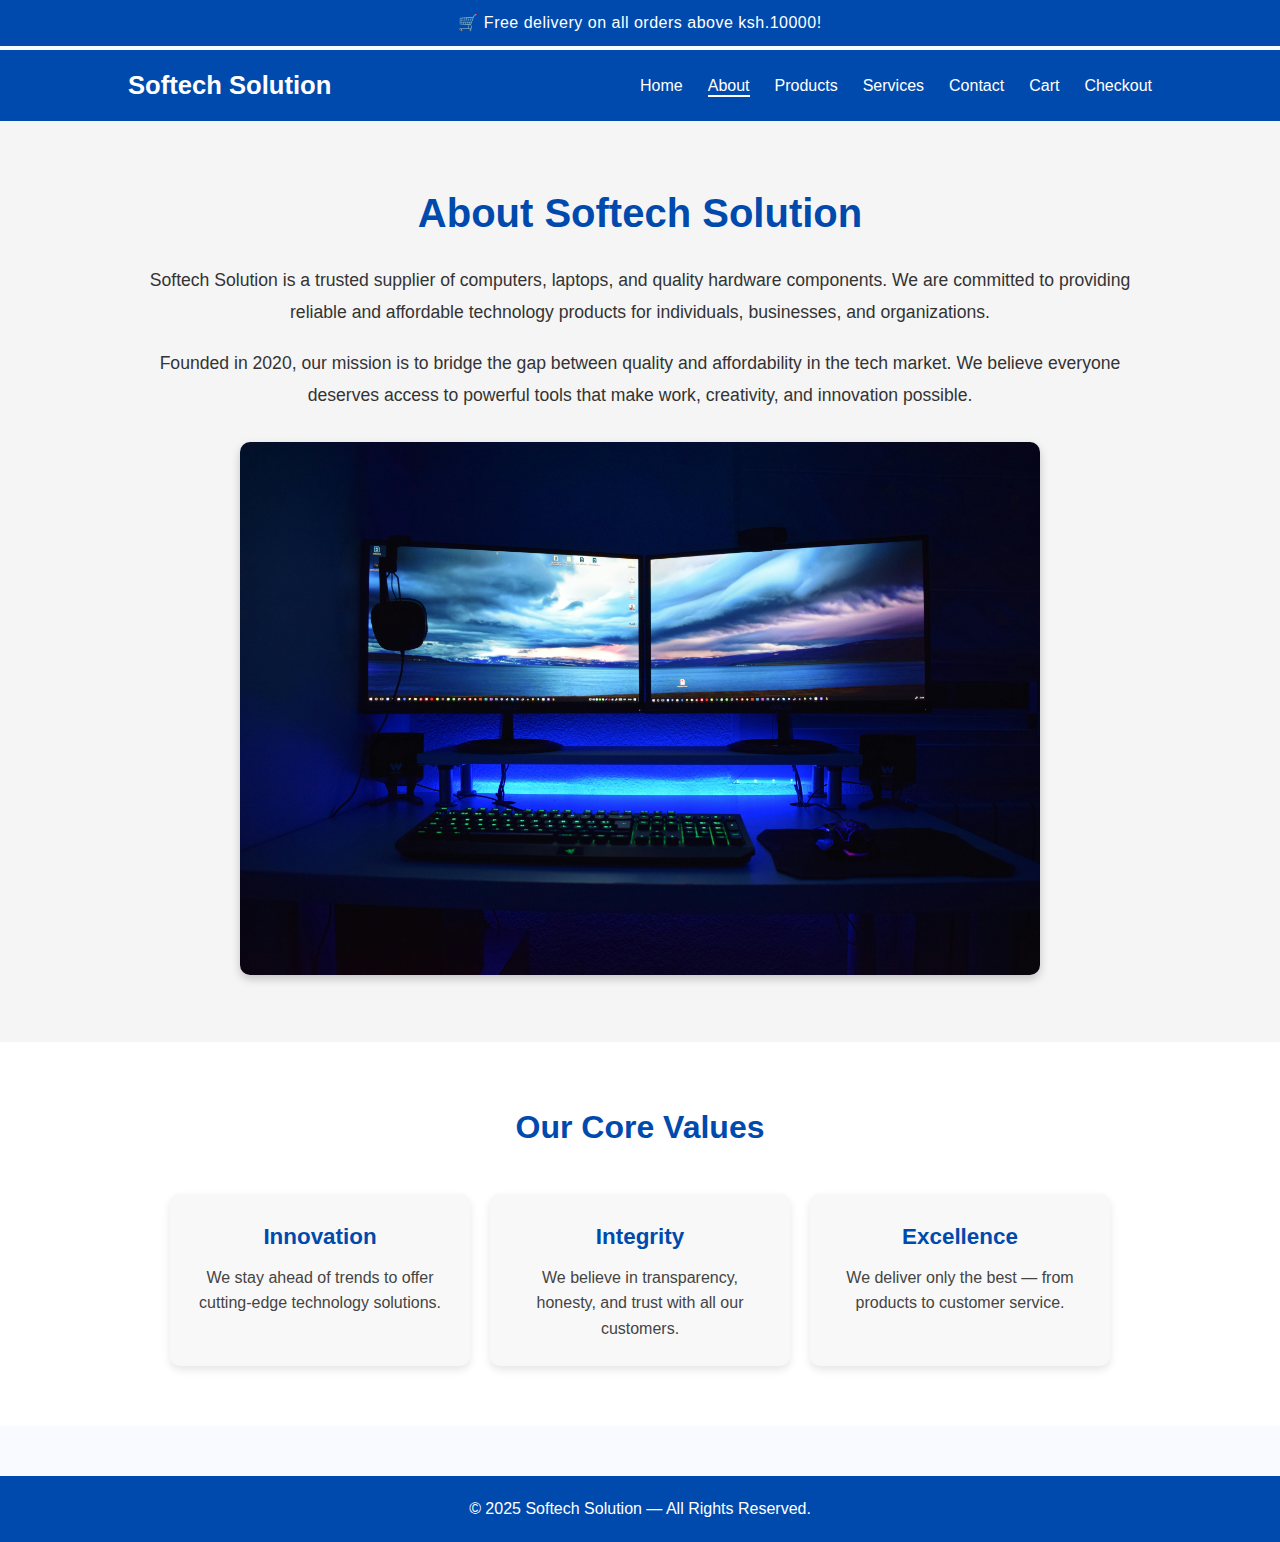
<file: about.html>
<!DOCTYPE html>
<html lang="en">
<head>
  <meta charset="UTF-8" />
  <meta name="viewport" content="width=device-width, initial-scale=1.0" />
  <title>About Us | Softech Solution</title>
  <link rel="stylesheet" href="styles.css" />
</head>
<body>
<!-- ===== Notification Banner ===== -->
<div class="top-banner" id="topBanner">
  🛒 Free delivery on all orders above ksh.10000!
</div>
  <!-- ===== Header ===== -->
  <header>
    <div class="logo">Softech Solution</div>
  
    <nav>
      <ul>
        <li><a href="index.html">Home</a></li>
        <li><a href="about.html" class="active">About</a></li>
        <li><a href="product.html">Products</a></li>
        <li><a href="#">Services</a></li>
        <li><a href="contact.html">Contact</a></li>
         <li><a href="cart.html">Cart</a></li>
         <li><a href="checkout.html">Checkout</a></li>
      </ul>
    </nav>
  </header>

  <!-- ===== About Section ===== -->
  <section class="about">
    <div class="about-container">
      <h1>About Softech Solution</h1>
      <p>
        Softech Solution is a trusted supplier of computers, laptops, and quality hardware components. 
        We are committed to providing reliable and affordable technology products for individuals, 
        businesses, and organizations.
      </p>

      <p>
        Founded in 2020, our mission is to bridge the gap between quality and affordability 
        in the tech market. We believe everyone deserves access to powerful tools that make 
        work, creativity, and innovation possible.
      </p>

      <div class="about-img">
        <img src="images/office2.jpg" alt="Office technology" />
      </div>
    </div>
  </section>

  <!-- ===== Our Values ===== -->
  <section class="values">
    <h2>Our Core Values</h2>
    <div class="value-cards">
      <div class="value">
        <h3> Innovation</h3>
        <p>We stay ahead of trends to offer cutting-edge technology solutions.</p>
      </div>
      <div class="value">
        <h3>Integrity</h3>
        <p>We believe in transparency, honesty, and trust with all our customers.</p>
      </div>
      <div class="value">
        <h3> Excellence</h3>
        <p>We deliver only the best — from products to customer service.</p>
      </div>
    </div>
  </section>

  <!-- ===== Footer ===== -->
  <footer>
    <p>&copy; 2025 Softech Solution — All Rights Reserved.</p>
  </footer>

  <script src="app.js"></script>
</body>
</html>
</file>
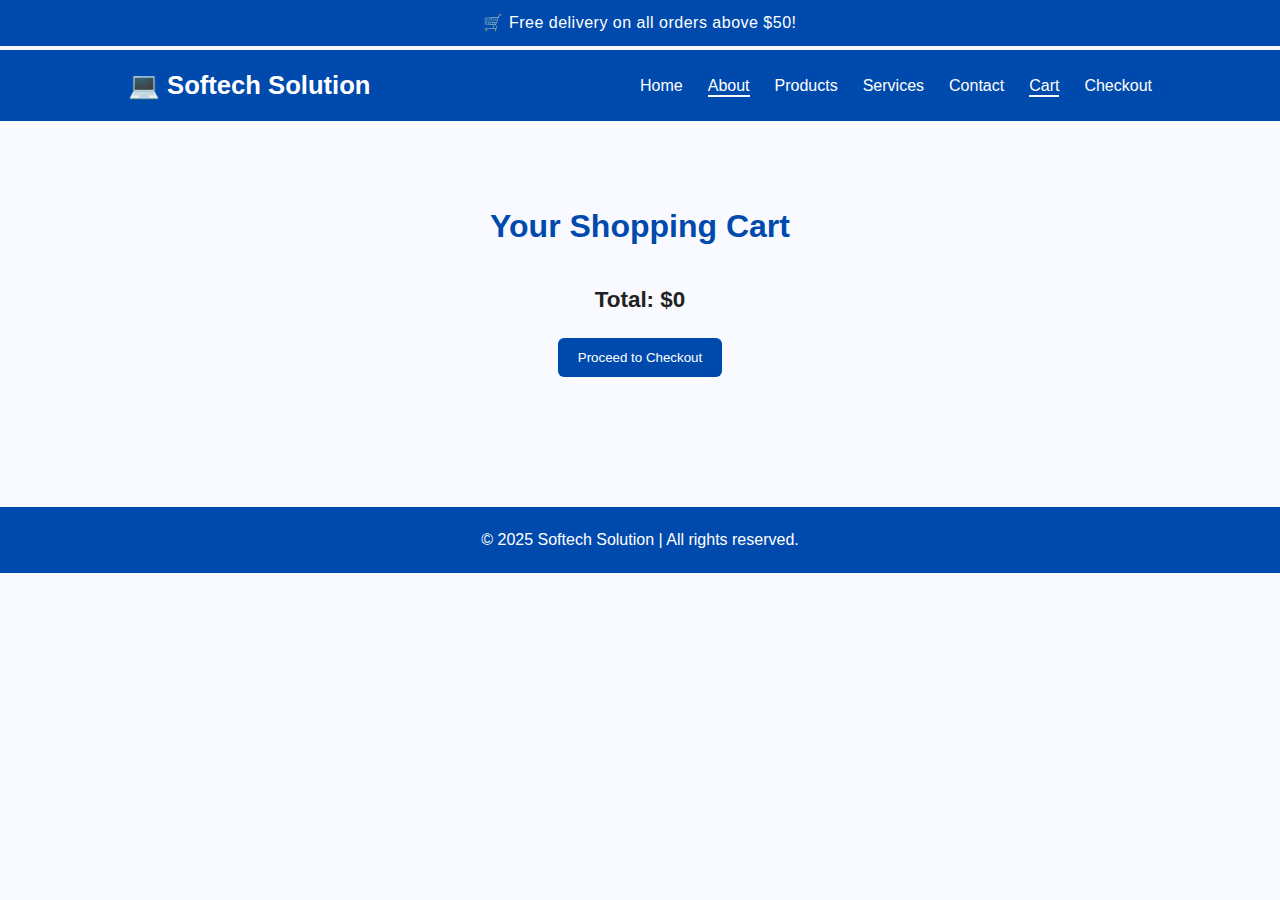
<file: cart1.html>
<!DOCTYPE html>
<html lang="en">
<head>
  <meta charset="UTF-8" />
  <meta name="viewport" content="width=device-width, initial-scale=1.0" />
  <title>Your Cart | Softech Solution</title>
  <link rel="stylesheet" href="styles.css" />
  <script src="app.js" defer></script>
</head>
<body>
  <!-- ===== Notification Banner ===== -->
  <div class="top-banner" id="topBanner">
    🛒 Free delivery on all orders above $50!
  </div>

  <!-- ===== Header ===== -->
  <header>
    <div class="logo">💻 Softech Solution</div>
  
    <nav>
      <ul>
        <li><a href="index.html">Home</a></li>
         <li><a href="about.html" class="active">About</a></li>
        <li><a href="product.html">Products</a></li>
          <li><a href="service.html">Services</a></li>
        <li><a href="contact.html">Contact</a></li>
        <li><a href="cart.html" class="active">Cart</a></li>
        <li><a href="checkout.html">Checkout</a></li>
        
       
        
      

      </ul>
    </nav>
  </header>

  <!-- ===== Cart Section ===== -->
  <section class="cart-page">
    <h1>Your Shopping Cart</h1>
    <div class="cart-total">
  <h3>Total: $<span id="totalPrice">0</span></h3>
  <a href="checkout.html" class="checkout-link">
    <button id="checkoutBtn">Proceed to Checkout</button>
  </a>
</div>

  </section>

  <!-- ===== Footer ===== -->
  <footer>
    <p>&copy; 2025 Softech Solution | All rights reserved.</p>
  </footer>
</body>
</html>
</file>
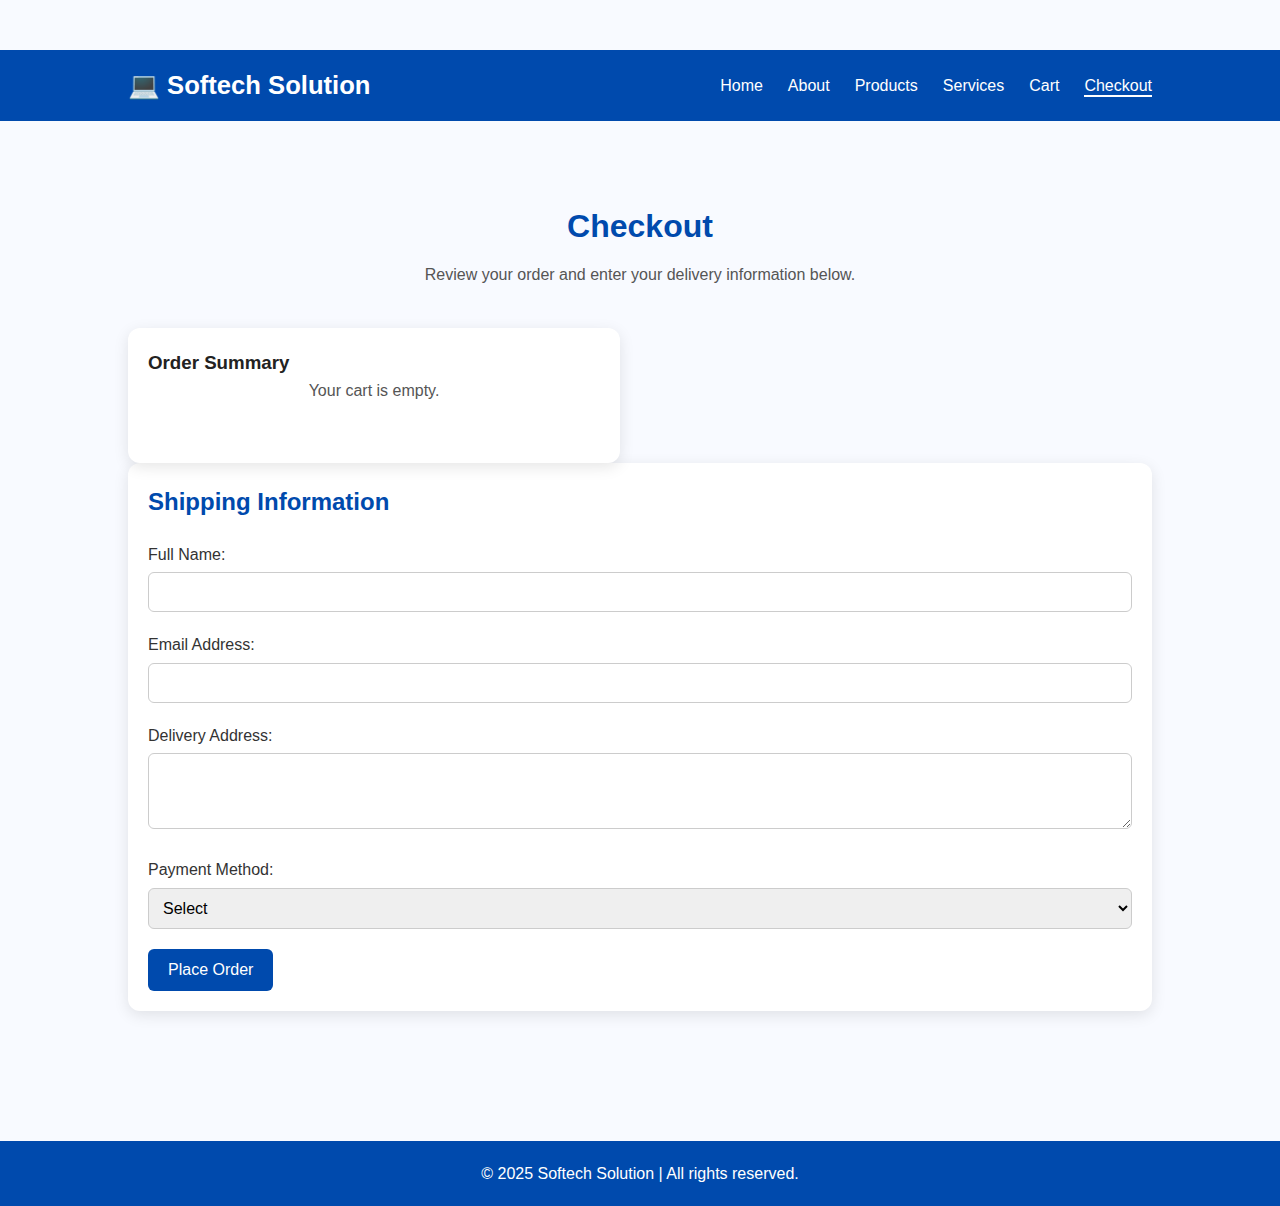
<file: checkout.html>
<!DOCTYPE html>
<html lang="en">
<head>
  <meta charset="UTF-8" />
  <meta name="viewport" content="width=device-width, initial-scale=1.0" />
  <title>Checkout | Softech Solution</title>
  <link rel="stylesheet" href="styles.css" />
  <script src="app.js" defer></script>
</head>
<body>
  <!-- ===== Notification Banner ===== -->
  <div class="top-banner" id="topBanner">
    🛒 Free delivery on all orders above $50!
  </div>

  <!-- ===== Header ===== -->
  <header>
    <div class="logo">💻 Softech Solution</div>
     
    <nav>
      <ul>
        <li><a href="index.html">Home</a></li>
        <li><a href="about.html">About</a></li>
        <li><a href="product.html">Products</a></li>
        <li><a href="service.html">Services</a></li>
        <li><a href="cart.html">Cart</a></li>
        <li><a href="checkout.html" class="active">Checkout</a></li>
      </ul>
    </nav>
  </header>

  <!-- ===== Checkout Section ===== -->
  <section class="checkout-page">
    <h1>Checkout</h1>
    <p>Review your order and enter your delivery information below.</p>

    <div class="checkout-container">
      <!-- Cart Summary -->
      <div class="checkout-summary">
  <h3>Order Summary</h3>
  <div id="order-items"></div>
  <p id="order-total"></p>
</div>
      </div>

      <!-- Customer Info Form -->
      <form id="checkoutForm">
        <h2>Shipping Information</h2>
        <label for="name">Full Name:</label>
        <input type="text" id="name" required />

        <label for="email">Email Address:</label>
        <input type="email" id="email" required />

        <label for="address">Delivery Address:</label>
        <textarea id="address" rows="3" required></textarea>

        <label for="payment">Payment Method:</label>
        <select id="payment" required>
          <option value="">Select</option>
          <option value="credit">Credit Card</option>
          <option value="mpesa">M-Pesa</option>
          <option value="paypal">PayPal</option>
        </select>

        <button type="submit">Place Order</button>
      </form>
    </div>
  </section>

  <!-- ===== Footer ===== -->
  <footer>
    <p>&copy; 2025 Softech Solution | All rights reserved.</p>
  </footer>
  <script>
   // Load cart items from localStorage
const cart = JSON.parse(localStorage.getItem("cart")) || [];
const orderItems = document.getElementById("order-items");
const orderTotal = document.getElementById("order-total");
let total = 0;

if (cart.length === 0) {
  orderItems.innerHTML = "<p>Your cart is empty.</p>";
  orderTotal.textContent = "";
} else {
  orderItems.innerHTML = ""; // Clear previous content
  cart.forEach(item => {
    total += Number(item.price); // Ensure price is a number
    orderItems.innerHTML += `<p>${item.name} - $${item.price}</p>`;
  });
  orderTotal.textContent = `Total: $${total}`;
}

  </script>
</body>
</html>
</file>
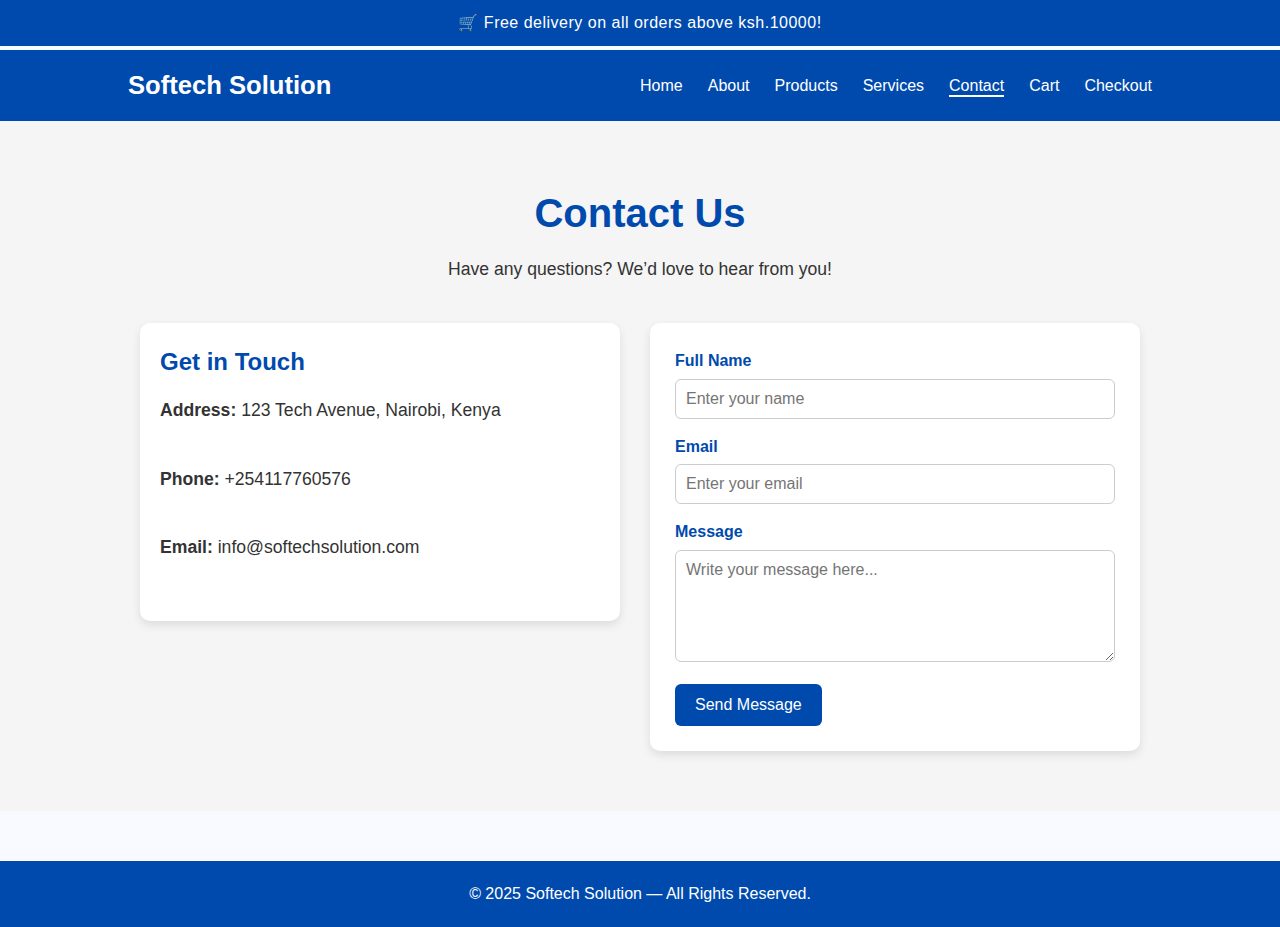
<file: contact.html>
<!DOCTYPE html>
<html lang="en">
<head>
  <meta charset="UTF-8" />
  <meta name="viewport" content="width=device-width, initial-scale=1.0" />
  <title>Contact Us | Softech Solution</title>
  <link rel="stylesheet" href="styles.css" />
</head>
<body>
<!-- ===== Notification Banner ===== -->
<div class="top-banner" id="topBanner">
  🛒 Free delivery on all orders above ksh.10000!
</div>
  <!-- ===== Header ===== -->
  <header>
    <div class="logo">Softech Solution</div>
  
    <nav>
      <ul>
        <li><a href="index.html">Home</a></li>
        <li><a href="about.html">About</a></li>
        <li><a href="product.html">Products</a></li>
        <li><a href="service.html">Services</a></li>
        <li><a href="contact.html" class="active">Contact</a></li>
         <li><a href="cart.html">Cart</a></li>
         <li><a href="checkout.html">Checkout</a></li>
      </ul>
    </nav>
  </header>

  <!-- ===== Contact Section ===== -->
  <section class="contact">
    <div class="contact-container">
      <h1>Contact Us</h1>
      <p>Have any questions? We’d love to hear from you!</p>

      <div class="contact-content">
        <!-- Contact Info -->
        <div class="contact-info">
          <h2>Get in Touch</h2>
          <p><strong>Address:</strong> 123 Tech Avenue, Nairobi, Kenya</p>
          <p><strong>Phone:</strong> +254117760576</p>
          <p><strong>Email:</strong> info@softechsolution.com</p>
        </div>

        <!-- Contact Form -->
        <form id="contactForm">
          <label for="name">Full Name</label>
          <input type="text" id="name" name="name" placeholder="Enter your name">

          <label for="email">Email</label>
          <input type="email" id="email" name="email" placeholder="Enter your email">

          <label for="message">Message</label>
          <textarea id="message" name="message" placeholder="Write your message here..." rows="5"></textarea>

          <button type="submit">Send Message</button>
        </form>
      </div>
    </div>
  </section>

  <!-- ===== Footer ===== -->
  <footer>
    <p>&copy; 2025 Softech Solution — All Rights Reserved.</p>
  </footer>

  <script src="app.js"></script>
</body>
</html>
</file>
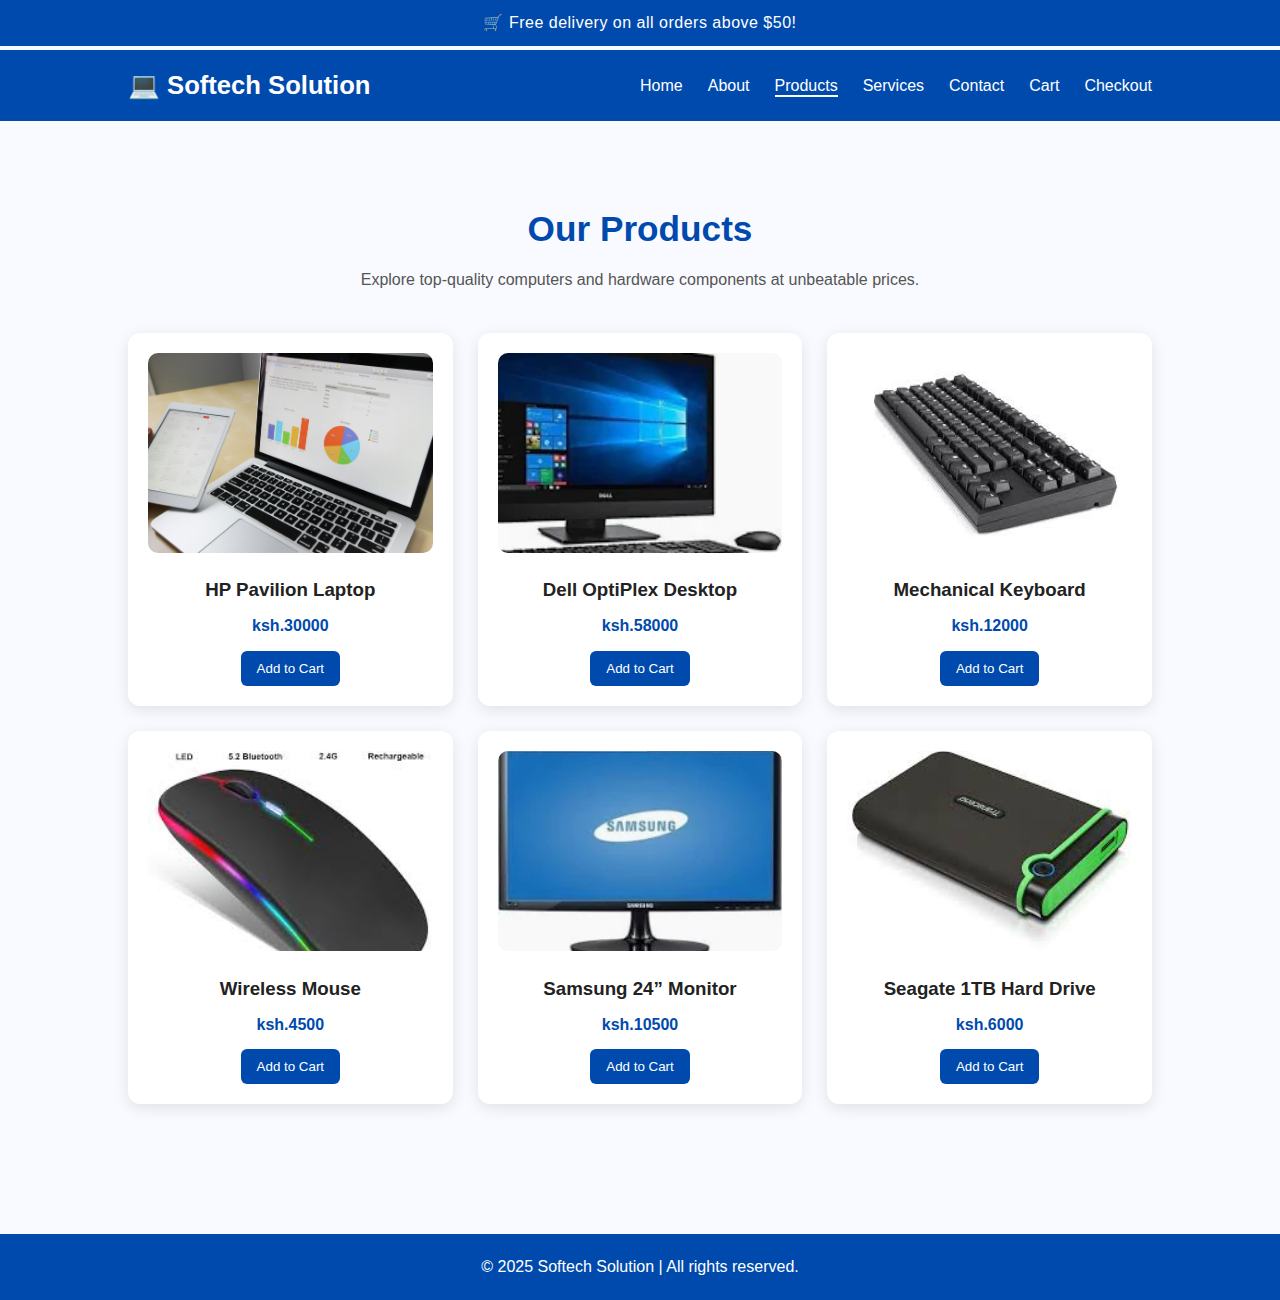
<file: product.html>
<!DOCTYPE html>
<html lang="en">
<head>
  <meta charset="UTF-8" />
  <meta name="viewport" content="width=device-width, initial-scale=1.0" />
  <title>Softech Solution | Products</title>
  <link rel="stylesheet" href="styles.css" />
  <script src="app.js" defer></script>
</head>
<body>
  <!-- ===== Notification Banner ===== -->
  <div class="top-banner" id="topBanner">
    🛒 Free delivery on all orders above $50!
  </div>

  <!-- ===== Header ===== -->
  <header>
    <div class="logo">💻 Softech Solution</div>
   
    <nav>
      <ul>
        <li><a href="index.html">Home</a></li>
        <li><a href="about.html">About</a></li>
        <li><a href="product.html" class="active">Products</a></li>
        <li><a href="service.html">Services</a></li>
        <li><a href="#">Contact</a></li>
        <li><a href="cart.html">Cart</a></li>
        <li><a href="checkout.html">Checkout</a></li>
      </ul>
    </nav>
  </header>

  <!-- ===== Main Products Section ===== -->
  <section class="products">
    <h1>Our Products</h1>
    <p>Explore top-quality computers and hardware components at unbeatable prices.</p>

    <div class="product-grid">
      <div class="product-card">
        <img src="images/laptop1.jpg" alt="Laptop" />
        <h3>HP Pavilion Laptop</h3>
        <p>ksh.30000</p>
        <button onclick="addToCart('HP EliteBook', 899)">Add to Cart</button>
      </div>

      <div class="product-card">
        <img src="images/dell.webp" alt="Desktop" />
        <h3>Dell OptiPlex Desktop</h3>
        <p>ksh.58000</p>
        <button onclick="addToCart('HP EliteBook', 899)">Add to Cart</button>
      </div>

      <div class="product-card">
        <img src="images/keyboard1.jpeg" alt="Keyboard" />
        <h3>Mechanical Keyboard</h3>
        <p>ksh.12000</p>
        <button onclick="addToCart('HP EliteBook', 899)">Add to Cart</button>
      </div>

      <div class="product-card">
        <img src="images/wireless mouse.jpeg" alt="Mouse" />
        <h3>Wireless Mouse</h3>
        <p>ksh.4500</p>
        <button onclick="addToCart('HP EliteBook', 899)">Add to Cart</button>
      </div>

      <div class="product-card">
        <img src="images/samsang.webp" alt="Monitor" />
        <h3>Samsung 24” Monitor</h3>
        <p>ksh.10500</p>
       <button onclick="addToCart('HP EliteBook', 899)">Add to Cart</button>
      </div>

      <div class="product-card">
        <img src="images/hard drive.jpeg" alt="Hard Drive" />
        <h3>Seagate 1TB Hard Drive</h3>
        <p>ksh.6000</p>
        <button onclick="addToCart('HP EliteBook', 899)">Add to Cart</button>
      </div>
    </div>
  </section>

  <!-- ===== Footer ===== -->
  <footer>
    <p>&copy; 2025 Softech Solution | All rights reserved.</p>
  </footer>
</body>
</html>
</file>
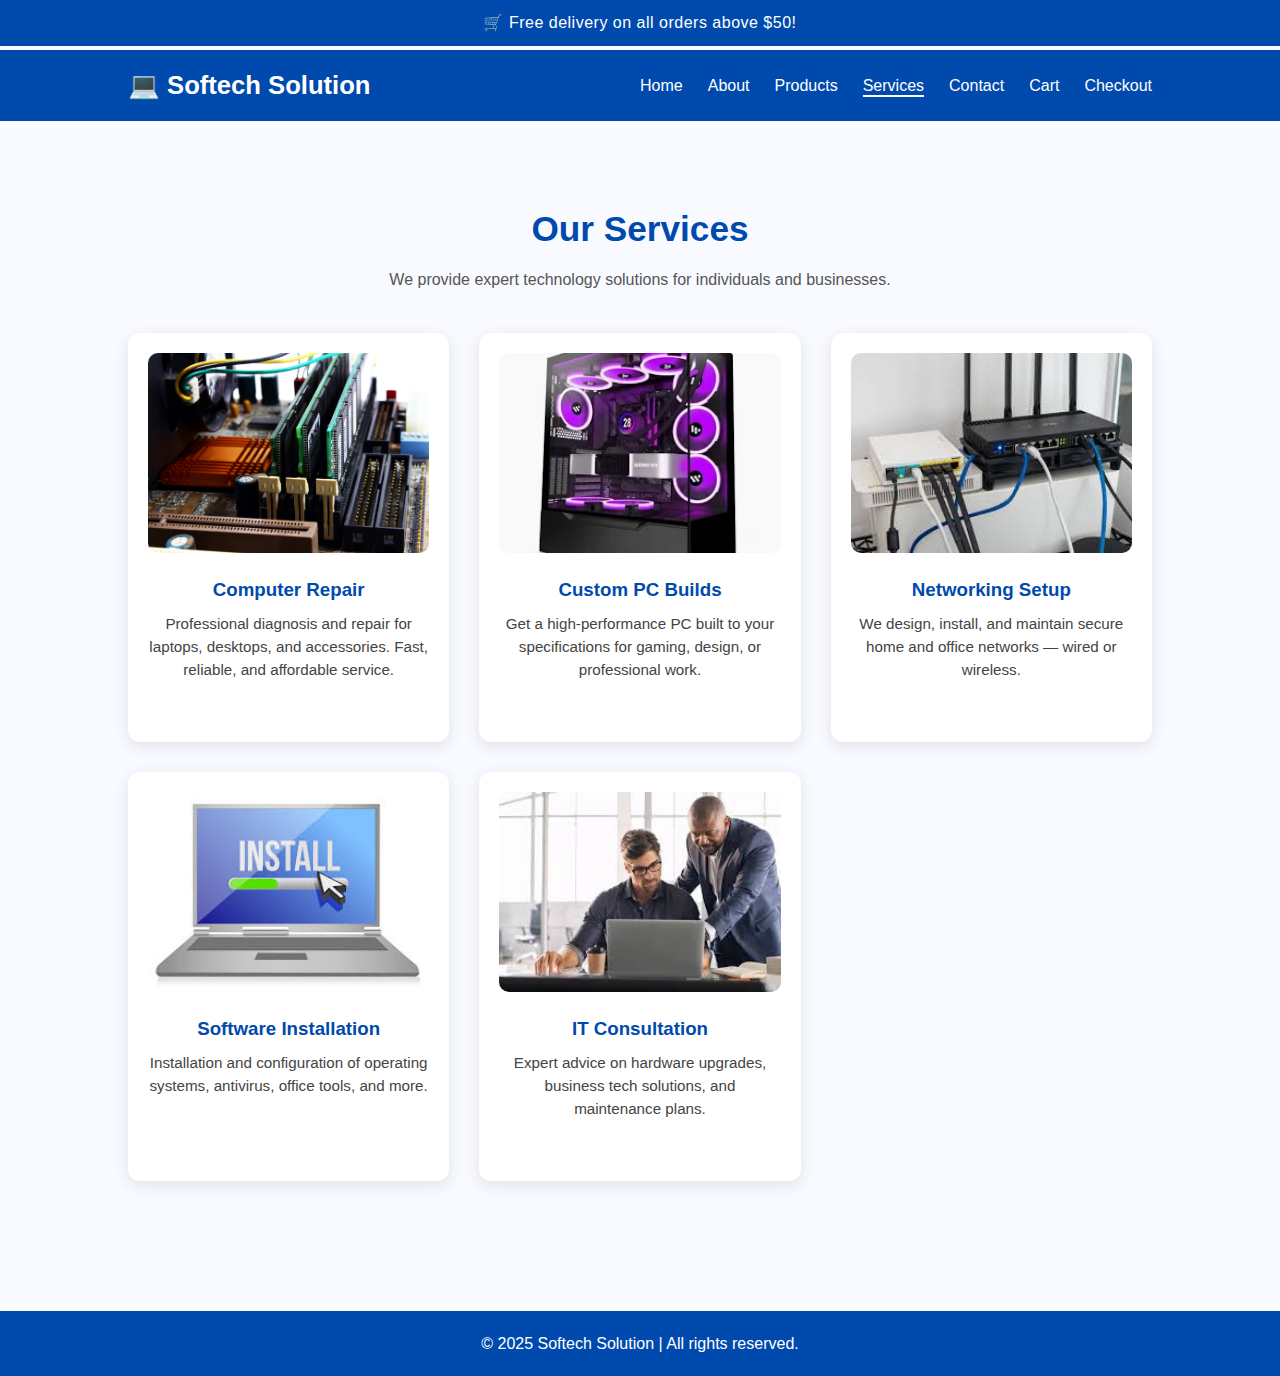
<file: service.html>
<!DOCTYPE html>
<html lang="en">
<head>
  <meta charset="UTF-8" />
  <meta name="viewport" content="width=device-width, initial-scale=1.0" />
  <title>Softech Solution | Services</title>
  <link rel="stylesheet" href="styles.css" />
  <script src="app.js" defer></script>
</head>
<body>
  <!-- ===== Notification Banner ===== -->
  <div class="top-banner" id="topBanner">
    🛒 Free delivery on all orders above $50!
  </div>

  <!-- ===== Header ===== -->
  <header>
    <div class="logo">💻 Softech Solution</div>
  
    <nav>
      <ul>
        <li><a href="index.html">Home</a></li>
        <li><a href="about.html">About</a></li>
        <li><a href="product.html">Products</a></li>
        <li><a href="service.html" class="active">Services</a></li>
        <li><a href="contact.html">Contact</a></li>
         <li><a href="cart.html">Cart</a></li>
         <li><a href="checkout.html">Checkout</a></li>
      </ul>
    </nav>
  </header>

  <!-- ===== Services Section ===== -->
  <section class="services">
    <h1>Our Services</h1>
    <p>We provide expert technology solutions for individuals and businesses.</p>

    <div class="service-grid">
      <div class="service-card">
        <img src="images/rep.jpg" alt="Computer Repair" />
        <h3>Computer Repair</h3>
        <p>Professional diagnosis and repair for laptops, desktops, and accessories. Fast, reliable, and affordable service.</p>
      </div>

      <div class="service-card">
        <img src="images/pc build.webp" alt="Custom PC Builds" />
        <h3>Custom PC Builds</h3>
        <p>Get a high-performance PC built to your specifications for gaming, design, or professional work.</p>
      </div>

      <div class="service-card">
        <img src="images/network.jpeg" alt="Networking Solutions" />
        <h3>Networking Setup</h3>
        <p>We design, install, and maintain secure home and office networks — wired or wireless.</p>
      </div>

      <div class="service-card">
        <img src="images/install.jpeg" alt="Software Installation" />
        <h3>Software Installation</h3>
        <p>Installation and configuration of operating systems, antivirus, office tools, and more.</p>
      </div>

      <div class="service-card">
        <img src="images/consultation.jpeg" alt="Tech Consultation" />
        <h3>IT Consultation</h3>
        <p>Expert advice on hardware upgrades, business tech solutions, and maintenance plans.</p>
      </div>
    </div>
  </section>

  <!-- ===== Footer ===== -->
  <footer>
    <p>&copy; 2025 Softech Solution | All rights reserved.</p>
  </footer>
</body>
</html>
</file>
<file: styles.css>
/* ===== Global Styles ===== */
* {
  margin: 0;
  padding: 0;
  box-sizing: border-box;
  font-family: "Poppins", sans-serif;
}

body {
  background-color: #f8faff;
  color: #222;
  line-height: 1.6;
}

/* ===== Header ===== */
header {
  background-color: #004aad;
  color: white;
  display: flex;
  justify-content: space-between;
  align-items: center;
  padding: 15px 10%;
  position: sticky;
  top: 0;
  z-index: 1000;
}

.logo {
  font-size: 1.6rem;
  font-weight: 600;
}

nav ul {
  list-style: none;
  display: flex;
  gap: 25px;
}

nav a {
  color: white;
  text-decoration: none;
  font-weight: 500;
  position: relative;
  transition: color 0.3s ease;
}

nav a::after {
  content: "";
  position: absolute;
  bottom: -3px;
  left: 0;
  width: 0%;
  height: 2px;
  background-color: white;
  transition: width 0.3s ease;
}

nav a:hover::after,
nav a.active::after {
  width: 100%;
}

/* ===== Hero Section ===== */
.hero {
  background: url('images/laptop2.jpg') center/cover no-repeat;
  height: 85vh;
  display: flex;
  align-items: center;
  justify-content: center;
  text-align: center;
  color: white;
  background-attachment: fixed;
  position: relative;
}

.hero::before {
  content: "";
  position: absolute;
  top: 0;
  left: 0;
  width: 100%;
  height: 100%;
  background: rgba(0, 0, 0, 0.5);
}

.hero-content {
  position: relative;
  z-index: 1;
  max-width: 600px;
}

.hero h1 {
  font-size: 2.5rem;
  margin-bottom: 15px;
}

.hero p {
  font-size: 1.1rem;
  margin-bottom: 20px;
}

.btn {
  display: inline-block;
  background-color: #0078ff;
  color: white;
  padding: 10px 25px;
  border-radius: 30px;
  text-decoration: none;
  font-weight: 500;
  transition: 0.3s ease;
}

.btn:hover {
  background-color: #005ecc;
  transform: scale(1.05);
}

/* ===== PRODUCTS PAGE ===== */
.products {
  padding: 80px 10%;
  text-align: center;
}

.products h1 {
  font-size: 2.2rem;
  color: #004aad;
  margin-bottom: 10px;
}

.products p {
  color: #555;
  margin-bottom: 40px;
}

.product-grid {
  display: grid;
  grid-template-columns: repeat(auto-fit, minmax(250px, 1fr));
  gap: 30px;
}

.product-card {
  background: #fff;
  border-radius: 12px;
  padding: 20px;
  box-shadow: 0 4px 15px rgba(0, 0, 0, 0.1);
  transition: transform 0.3s ease;
}

.product-card:hover {
  transform: translateY(-8px);
}

.product-card img {
  width: 100%;
  height: 200px;
  object-fit: cover;
  border-radius: 10px;
  margin-bottom: 15px;
}

.product-card h3 {
  color: #222;
  margin-bottom: 8px;
}

.product-card p {
  color: #004aad;
  font-weight: bold;
  margin-bottom: 12px;
}

.product-card button {
  background: #004aad;
  color: white;
  border: none;
  padding: 10px 16px;
  border-radius: 6px;
  cursor: pointer;
  transition: background 0.3s ease;
}

.product-card button:hover {
  background: #00347a;
}



/* ===== ABOUT PAGE STYLES ===== */
.about {
  background-color: #f5f5f5;
  padding: 60px 20px;
}

.about-container {
  max-width: 1000px;
  margin: 0 auto;
  text-align: center;
}

.about-container h1 {
  font-size: 2.5rem;
  color: #004aad;
  margin-bottom: 20px;
}

.about-container p {
  color: #333;
  font-size: 1.1rem;
  line-height: 1.8;
  margin-bottom: 20px;
}

.about-img {
  margin-top: 30px;
}

.about-img img {
  width: 100%;
  max-width: 800px;
  border-radius: 10px;
  box-shadow: 0 4px 10px rgba(0,0,0,0.2);
}

/* ===== VALUES SECTION ===== */
.values {
  padding: 60px 20px;
  background: #ffffff;
  text-align: center;
}

.values h2 {
  font-size: 2rem;
  color: #004aad;
  margin-bottom: 40px;
}

.value-cards {
  display: flex;
  justify-content: center;
  flex-wrap: wrap;
  gap: 20px;
}

.value {
  background: #f8f8f8;
  border-radius: 10px;
  padding: 25px;
  width: 300px;
  box-shadow: 0 4px 8px rgba(0,0,0,0.1);
  transition: transform 0.3s, box-shadow 0.3s;
}

.value:hover {
  transform: translateY(-5px);
  box-shadow: 0 6px 12px rgba(0,0,0,0.15);
}

.value h3 {
  font-size: 1.4rem;
  color: #004aad;
  margin-bottom: 10px;
}

.value p {
  font-size: 1rem;
  color: #444;
  line-height: 1.6;
}
/* ===== CONTACT PAGE STYLES ===== */
.contact {
  background: #f5f5f5;
  padding: 60px 20px;
}

.contact-container {
  max-width: 1000px;
  margin: 0 auto;
  text-align: center;
}

.contact-container h1 {
  font-size: 2.5rem;
  color: #004aad;
  margin-bottom: 10px;
}

.contact-container p {
  font-size: 1.1rem;
  color: #333;
  margin-bottom: 40px;
}

.contact-content {
  display: flex;
  flex-wrap: wrap;
  gap: 30px;
  justify-content: center;
  align-items: flex-start;
}

/* Contact Info */
.contact-info {
  flex: 1;
  min-width: 250px;
  background: white;
  padding: 20px;
  border-radius: 10px;
  box-shadow: 0 4px 10px rgba(0,0,0,0.1);
  text-align: left;
}

.contact-info h2 {
  color: #004aad;
  margin-bottom: 15px;
}

/* Contact Form */
form {
  flex: 1;
  min-width: 300px;
  background: white;
  padding: 25px;
  border-radius: 10px;
  box-shadow: 0 4px 10px rgba(0,0,0,0.1);
  text-align: left;
}

form label {
  display: block;
  font-weight: 600;
  margin-bottom: 5px;
  color: #004aad;
}

form input,
form textarea {
  width: 100%;
  padding: 10px;
  margin-bottom: 15px;
  border: 1px solid #ccc;
  border-radius: 6px;
  font-size: 1rem;
}

form button {
  background: #004aad;
  color: white;
  padding: 12px 20px;
  border: none;
  border-radius: 6px;
  cursor: pointer;
  font-size: 1rem;
  transition: background 0.3s;
}

form button:hover {
  background: #0066ff;
}
/* ===== PRODUCTS PAGE STYLES ===== */
.products-page {
  padding: 60px 20px;
  background: #f5f5f5;
  text-align: center;
}

.products-container {
  max-width: 1100px;
  margin: 0 auto;
}

.products-container h1 {
  font-size: 2.5rem;
  color: #004aad;
  margin-bottom: 10px;
}

.products-container p {
  font-size: 1.1rem;
  color: #333;
  margin-bottom: 40px;
}

/* Product Grid */
.product-grid {
  display: grid;
  grid-template-columns: repeat(auto-fit, minmax(250px, 1fr));
  gap: 25px;
}

.product {
  background: #fff;
  border-radius: 10px;
  padding: 20px;
  box-shadow: 0 4px 10px rgba(0,0,0,0.1);
  transition: transform 0.3s, box-shadow 0.3s;
}

.product:hover {
  transform: translateY(-5px);
  box-shadow: 0 8px 15px rgba(0,0,0,0.15);
}

.product img {
  width: 100%;
  border-radius: 8px;
  margin-bottom: 15px;
}

.product h3 {
  color: #004aad;
  font-size: 1.2rem;
  margin-bottom: 10px;
}

.product p {
  color: #333;
  font-size: 1rem;
  margin-bottom: 15px;
}

.product button {
  background: #004aad;
  color: white;
  padding: 10px 15px;
  border: none;
  border-radius: 6px;
  cursor: pointer;
  transition: background 0.3s;
}

.product button:hover {
  background: #0066ff;
}
/* ===== TOP NOTIFICATION BANNER ===== */
.top-banner {
  background: #004aad;
  color: #fff;
  text-align: center;
  padding: 10px;
  font-weight: 500;
  letter-spacing: 0.5px;
  position: fixed;
  top: 0;
  left: 0;
  width: 100%;
  z-index: 1000;
  opacity: 0;
  transform: translateY(-100%);
  transition: opacity 0.6s ease, transform 0.6s ease;
}

.top-banner.show {
  opacity: 1;
  transform: translateY(0);
}

/* Adjust header spacing because of the fixed banner */
header {
  margin-top: 50px;
}
/* ===== CART PAGE ===== */
.cart-page {
  padding: 80px 10%;
  text-align: center;
}

.cart-page h1 {
  color: #004aad;
  margin-bottom: 30px;
}

#cartItems {
  display: flex;
  flex-direction: column;
  gap: 20px;
  margin-bottom: 40px;
}

.cart-item {
  display: flex;
  align-items: center;
  justify-content: space-between;
  background: #fff;
  padding: 15px 20px;
  border-radius: 10px;
  box-shadow: 0 4px 12px rgba(0,0,0,0.1);
}

.cart-item img {
  width: 80px;
  height: 80px;
  border-radius: 8px;
  object-fit: cover;
}

.cart-item h3 {
  flex: 1;
  text-align: left;
  margin-left: 20px;
}

.cart-item p {
  color: #004aad;
  font-weight: bold;
}

.cart-item button {
  background: #ff3b3b;
  color: white;
  border: none;
  padding: 8px 12px;
  border-radius: 6px;
  cursor: pointer;
  transition: background 0.3s;
}

.cart-item button:hover {
  background: #d92c2c;
}

.cart-total {
  font-size: 1.2rem;
  color: #222;
}

#checkoutBtn {
  margin-top: 20px;
  background: #004aad;
  color: white;
  border: none;
  padding: 12px 20px;
  border-radius: 6px;
  cursor: pointer;
  transition: background 0.3s;
}

#checkoutBtn:hover {
  background: #00347a;
}
/* ===== CHECKOUT PAGE ===== */
.checkout-page {
  padding: 80px 10%;
}

.checkout-page h1 {
  text-align: center;
  color: #004aad;
  margin-bottom: 10px;
}

.checkout-page p {
  text-align: center;
  color: #555;
  margin-bottom: 40px;
}

.checkout-container {
  display: grid;
  grid-template-columns: 1fr 1fr;
  gap: 40px;
}

.checkout-summary {
  background: #fff;
  border-radius: 12px;
  padding: 20px;
  box-shadow: 0 4px 15px rgba(0,0,0,0.1);
}

.checkout-summary h2 {
  color: #004aad;
  margin-bottom: 20px;
}

.checkout-summary ul {
  list-style: none;
  padding: 0;
  margin-bottom: 20px;
}

.checkout-summary li {
  display: flex;
  justify-content: space-between;
  margin-bottom: 10px;
  border-bottom: 1px solid #eee;
  padding-bottom: 8px;
}

#checkoutForm {
  background: #fff;
  border-radius: 12px;
  padding: 20px;
  box-shadow: 0 4px 15px rgba(0,0,0,0.1);
}

#checkoutForm h2 {
  color: #004aad;
  margin-bottom: 20px;
}

#checkoutForm label {
  display: block;
  font-weight: 500;
  margin-bottom: 5px;
  color: #333;
}

#checkoutForm input,
#checkoutForm textarea,
#checkoutForm select {
  width: 100%;
  padding: 10px;
  margin-bottom: 20px;
  border-radius: 6px;
  border: 1px solid #ccc;
  font-size: 1rem;
}

#checkoutForm button {
  background: #004aad;
  color: white;
  border: none;
  padding: 12px 20px;
  border-radius: 6px;
  cursor: pointer;
  transition: background 0.3s;
}

#checkoutForm button:hover {
  background: #00347a;
}

.checkout-link {
  text-decoration: none;
}
/* ===== SERVICES PAGE ===== */
.services {
  padding: 80px 10%;
  text-align: center;
}

.services h1 {
  color: #004aad;
  font-size: 2.2rem;
  margin-bottom: 10px;
}

.services p {
  color: #555;
  margin-bottom: 40px;
}

.service-grid {
  display: grid;
  grid-template-columns: repeat(auto-fit, minmax(250px, 1fr));
  gap: 30px;
}

.service-card {
  background: #fff;
  border-radius: 12px;
  padding: 20px;
  box-shadow: 0 4px 15px rgba(0, 0, 0, 0.1);
  transition: transform 0.3s ease;
}

.service-card:hover {
  transform: translateY(-8px);
}

.service-card img {
  width: 100%;
  height: 200px;
  object-fit: cover;
  border-radius: 10px;
  margin-bottom: 15px;
}

.service-card h3 {
  color: #004aad;
  margin-bottom: 8px;
}

.service-card p {
  color: #444;
  font-size: 0.95rem;
  line-height: 1.5;
}
/* ===== HAMBURGER MENU ===== */
.hamburger {
  display: none;
  flex-direction: column;
  cursor: pointer;
  gap: 5px;
}

.hamburger span {
  width: 25px;
  height: 3px;
  background-color: #fff;
  border-radius: 2px;
  transition: all 0.3s ease;
}
/* ==========================
   🛒 CART PAGE STYLES
   ========================== */

.cart-section {
  max-width: 800px;
  margin: 50px auto;
  padding: 30px;
  background: #fff;
  border-radius: 10px;
  box-shadow: 0 0 15px rgba(0, 0, 0, 0.08);
  text-align: center;
}
.cart-section h2 {
  font-size: 2rem;
  color: #0a74da;
  margin-bottom: 25px;
}

#cart-items p {
  font-size: 1.1rem;
  color: #333;
  padding: 10px;
  margin: 8px 0;
  border-bottom: 1px solid #eee;
}
#cart-items p:last-child {
  border-bottom: none;
}

#total {
  font-size: 1.3rem;
  font-weight: bold;
  color: #0a74da;
  margin-top: 25px;
  margin-bottom: 20px;
}
#clear-cart {
  padding: 12px 25px;
  background: #ff4c4c;
  border: none;
  color: #fff;
  font-size: 1rem;
  border-radius: 8px;
  cursor: pointer;
  transition: background 0.3s ease;
}
#clear-cart:hover {
  background: green;
}


/* ===== Footer ===== */
footer {
  background-color: #004aad;
  color: white;
  text-align: center;
  padding: 20px;
  margin-top: 50px;
}
/* ===== RESPONSIVE DESIGN ===== */

/* Tablets */
@media (max-width: 1024px) {
  nav ul {
    flex-direction: row;
    flex-wrap: wrap;
    justify-content: center;
  }

  .product-grid,
  .service-grid {
    grid-template-columns: repeat(auto-fit, minmax(200px, 1fr));
    gap: 20px;
  }
  .product-card button {
    width: 100%;
    padding: 12px;
  }

  .checkout-container {
    grid-template-columns: 1fr;
    gap: 30px;
  }

  .contact-container {
    grid-template-columns: 1fr;
  }
}

/* Mobile Devices */
@media (max-width: 768px) {
  .cart-section {
    margin: 20px;
    padding: 20px;
  }

  .cart-section h2 {
    font-size: 1.6rem;
  }

  #cart-items p {
    font-size: 1rem;
  }

  #total {
    font-size: 1.1rem;
  }

  #clear-cart {
    width: 100%;
    padding: 14px;
  }
  header {
    flex-direction: column;
    align-items: center;
  }
   .hamburger {
    display: flex;
  }

  nav ul {
    flex-direction: column;
    gap: 10px;
  }

  .product-grid,
  .service-grid {
    grid-template-columns: 1fr;
  }

  .footer-container {
    grid-template-columns: 1fr;
    text-align: center;
    gap: 20px;
  }

  .contact-form,
  .checkout-summary,
  .checkout-container {
    width: 100%;
    padding: 20px;
  }

  .top-banner {
    font-size: 0.9rem;
    padding: 8px 15px;
  }

  .product-card img,
  .service-card img {
    height: 180px;
  }
}

/* Very Small Phones */
@media (max-width: 480px) {
  header .logo {
    font-size: 1.2rem;
  }

  nav ul li a {
    font-size: 0.9rem;
  }

  .top-banner {
    font-size: 0.85rem;
  }

  .product-card img,
  .service-card img {
    height: 150px;
  }

  .checkout-form input,
  .checkout-form textarea,
  #checkoutForm input,
  #checkoutForm textarea {
    font-size: 0.9rem;
  }

  .contact-form input,
  .contact-form textarea {
    font-size: 0.9rem;
  }
}


@media (max-width: 900px) {
  .checkout-container {
    grid-template-columns: 1fr;
  }
}
</file>
